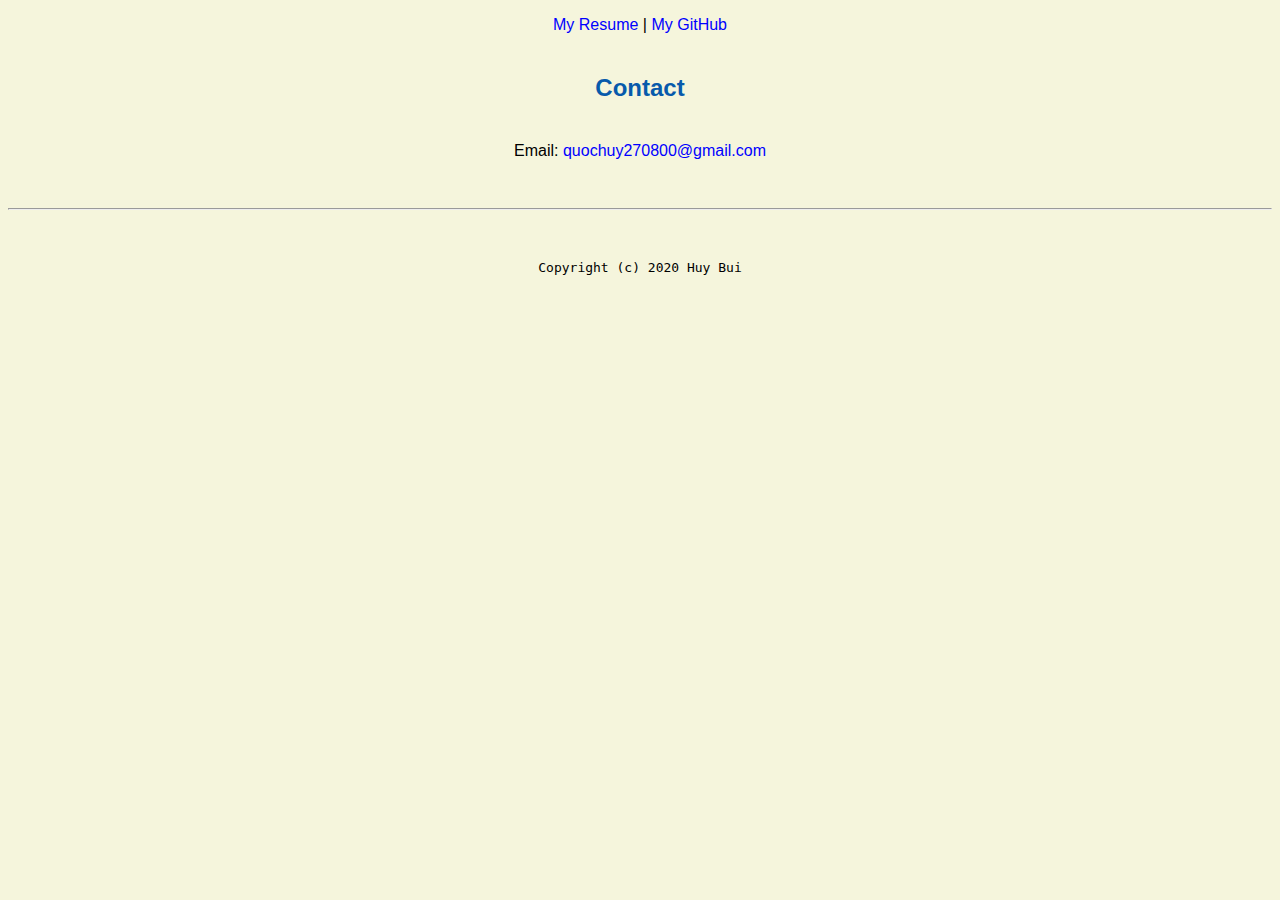
<file: index.html>
<!doctype html>

<!-- this is a comment for human! -->

<html lang="en">

  <header>
<title>Huy Bui's Portal </title>
<link rel="stylesheet" href="css/master.css">
<link rel="FaviconIcon" href="favicon.ico" type="image/x-icon">
<link rel="shortcut" href="favicon.ico" type="image/x-icon">
<meta name="viewport" content="width=device-width, initial-scale=1,shrink-to-fit=no">
<meta name="name" content="Huy Bui's Portal">
<meta name="robots" content="noindex,nofollow">
<p><a href="resume.html">My Resume </a>|<a href="https://github.com/huy270800"> My GitHub</a></p>
<h2>Contact</h2>
<p>Email: <a href="mailto:quochuy270800@gmail.com">quochuy270800@gmail.com</a></p>
  </body>

  <footer>
    <hr>
    <code>Copyright (c) 2020 Huy Bui</code>

  </footer>

</html>
</file>
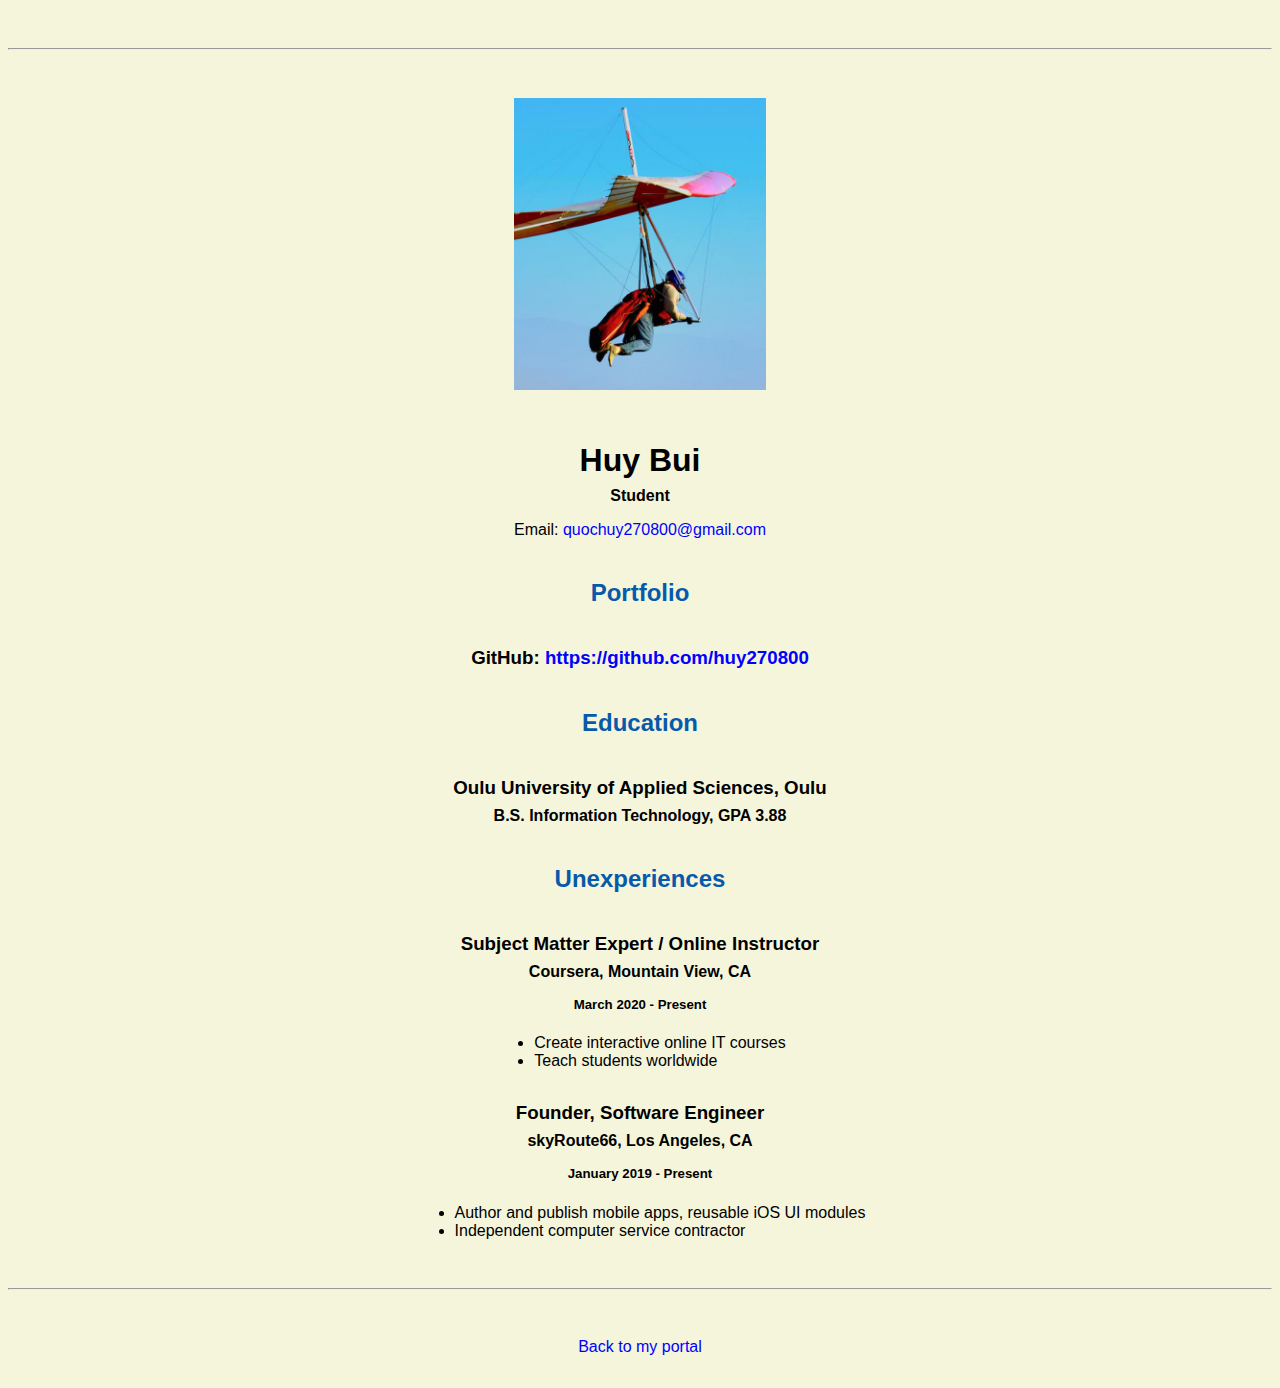
<file: resume.html>
<!doctype html>

<!-- this is a comment for human! -->

<html lang="en">

  <header>
    <title>Huy Bui's Resume</title>
    <link rel="stylesheet" href="css/master.css">
    <link rel="FaviconIcon" href="favicon.ico" type="image/x-icon">
    <link rel="shortcut" href="favicon.ico" type="image/x-icon">
    <meta name="viewport" content="width=device-width, initial-scale=1,shrink-to-fit=no">
    <meta name="name" content="Huy Bui's Portal">
    <meta name="robots" content="noindex,nofollow">
  </header>

  <body>
    <hr>

    <img src="images/headshot.jpg" alt="Harrison Kong's headshot" width="20%">

    <h1>Huy Bui</h1>
    <h4>Student</h4>

    <p>Email: <a href="mailto:quochuy270800@gmail.com" target="_blank">quochuy270800@gmail.com</a></p>
    <!-- don't post physical address, personal phone number or other personal information on the web! -->

    <h2>Portfolio</h2>
      <h3>GitHub: <a href="https://github.com/huy270800" target="_blank">https://github.com/huy270800</a></h3>

    <h2>Education</h2>

    <h3>Oulu University of Applied Sciences, Oulu</h3>
    <h4>B.S. Information Technology, GPA 3.88</h4>

    <h2>Unexperiences</h2>

    <h3>Subject Matter Expert / Online Instructor</h3>
    <h4>Coursera, Mountain View, CA</h4>
    <h5>March 2020 - Present</h5>
      <ul>
        <li>Create interactive online IT courses</li>
        <li>Teach students worldwide</li>
      </ul>

    <h3>Founder, Software Engineer</h3>
    <h4>skyRoute66, Los Angeles, CA</h4>
    <h5>January 2019 - Present</h5>
      <ul>
        <li>Author and publish mobile apps, reusable iOS UI modules</li>
        <li>Independent computer service contractor</li>
      </ul>
  </body>

  <footer>
  <hr>
  <p><a href="index.html">Back to my portal</a><p>
  </footer>

</html>
</file>
<file: css/master.css>
/* Cascading stylesheet for the website */

/* Text inside these asterisks and slashes are comments for human */

  a {
    color : blue ; /* set the text color to blue here */
    text-decoration: none; /* This means we do not want hyperlinks to be underlined */
  }

  a:hover {
     color: red ; /* set the text color to red here */
    text-decoration: none; /* This means we do not want hyperlinks to be underlined */
  }

  body {
    background-color: beige ;
    color: black; /* set the text color to black here */
    font-family: Arial , Helvetica, sans-serif ;/* set the font here */
    text-align: center ;
    /* set the text alignment here */
   }

  footer {
    margin-top: 2rem;
    margin-bottom: 2rem;
  }

  h1 {
    margin-bottom: 0.5rem;
    margin-top: 3rem;
   }

  h2 {
    color: #075AAB ;
    /* set the text color of to #075AAB here */
  margin-bottom: 2.5rem;
  margin-top: 2.5rem ;
   }

  h3 {
    margin-bottom: 0;
    margin-top: 2rem;
  }

  h4 {
    margin-bottom: 1rem;
    margin-top: 0.5rem;
  }

  h5 {
    margin-top: 0.5rem;
  }

  hr {
    margin-bottom: 3rem;
    margin-top: 3rem;
  }

  /* this controls how the bullet points in the resume page looks */
  ul {
    display: table;
    margin: 0 auto;
    text-align: left;
  }
</file>
